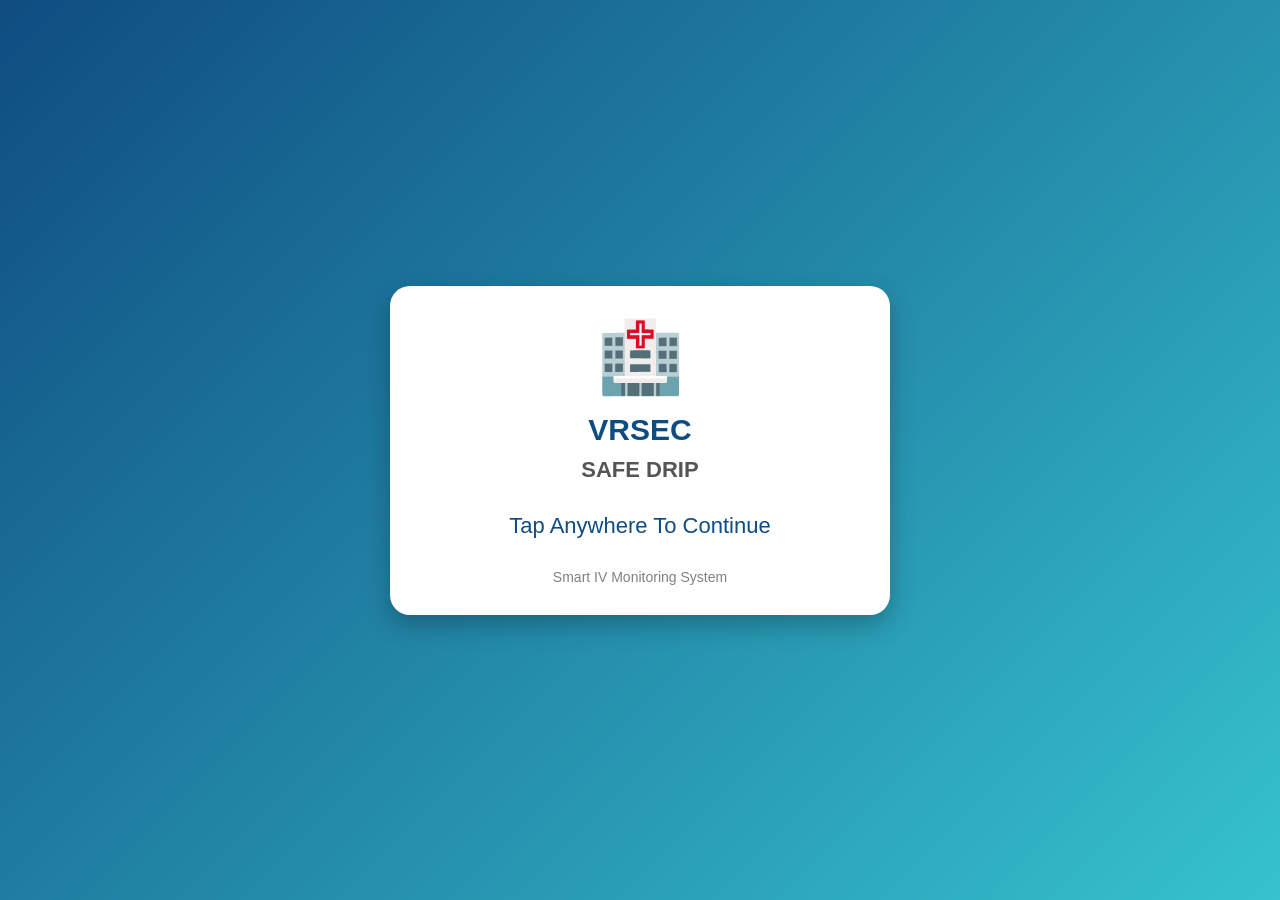
<file: index.html>
<!DOCTYPE html>
<html lang="en">

<head>

<meta charset="UTF-8">
<meta name="viewport" content="width=device-width, initial-scale=1.0">

<title>SafeDrip Hospital</title>

<link rel="stylesheet" href="style.css">

</head>

<body>

<div class="container">

<div class="logo">
🏥
</div>

<h1>VRSEC</h1>

<h2>SAFE DRIP</h2>

<div class="tap">

Tap Anywhere To Continue

</div>

<div class="footer">

Smart IV Monitoring System

</div>

</div>

<script>

document.body.onclick=function(){

window.location.href="home.html";

}

</script>

</body>

</html>
</file>
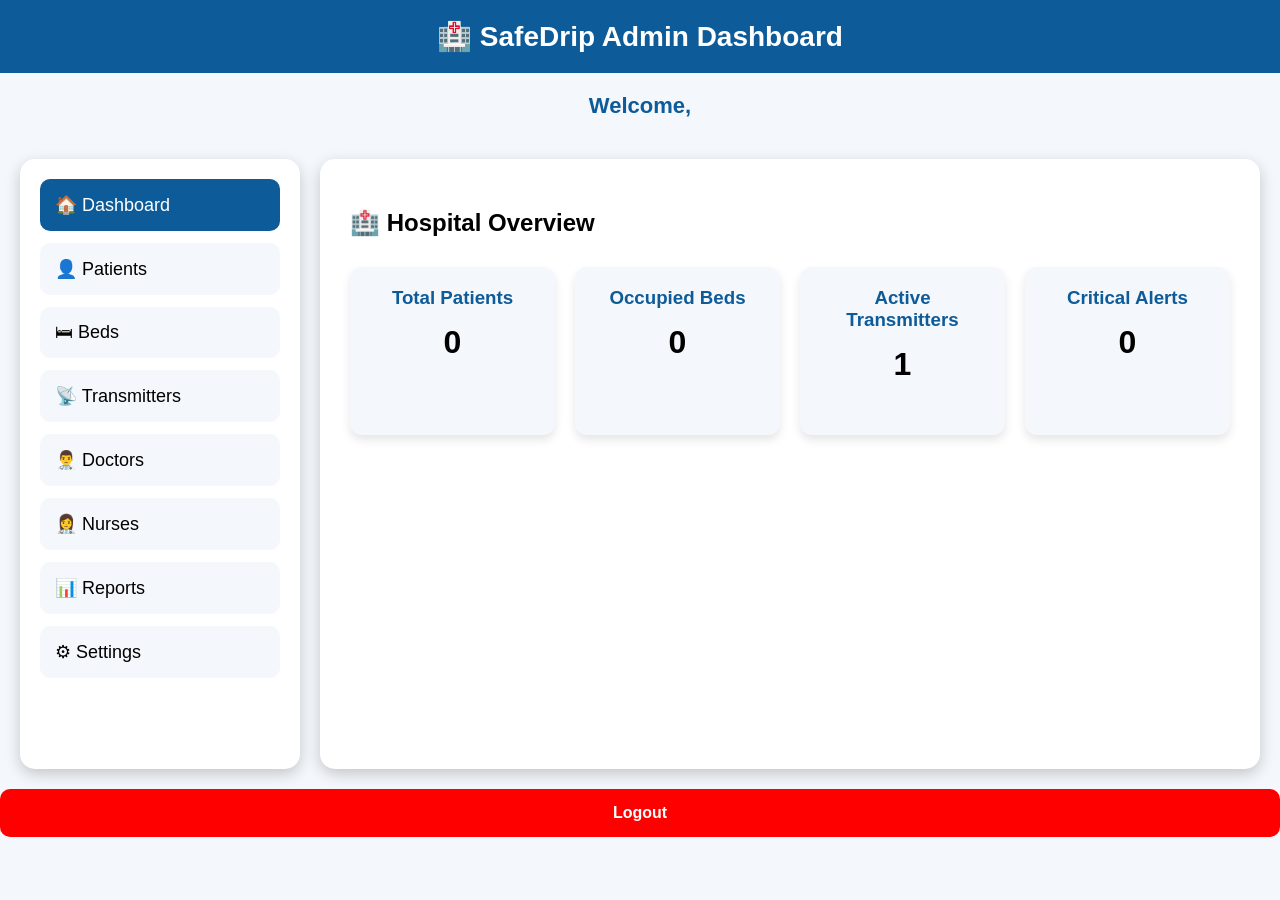
<file: admin.html>
<!DOCTYPE html>
<html lang="en">

<head>

<meta charset="UTF-8">

<meta name="viewport" content="width=device-width, initial-scale=1.0">

<title>SafeDrip Admin</title>

<style> 

body{
 
margin:0;

font-family:Arial,sans-serif;

background:#f4f7fb;

}

.header{

background:#0d5b99;

color:white;

padding:20px;

font-size:28px;

font-weight:bold;

text-align:center;

}

.welcome{

text-align:center;

padding:20px;

font-size:22px;

font-weight:bold;

color:#0d5b99;

}


.dashboard{

display:flex;

margin:20px;

gap:20px;

}

.sidebar{

width:240px;

background:white;

padding:20px;

border-radius:15px;

box-shadow:0 5px 15px rgba(0,0,0,.2);

display:flex;

flex-direction:column;

gap:12px;

}

.menu{

padding:15px;

font-size:18px;

border:none;

background:#f4f7fb;

border-radius:10px;

cursor:pointer;

text-align:left;

transition:.3s;

}

.menu:hover{

background:#0d5b99;

color:white;

}

.active{

background:#0d5b99;

color:white;

}

.content{

flex:1;

background:white;

border-radius:15px;

padding:30px;

box-shadow:0 5px 15px rgba(0,0,0,.2);

min-height:550px;

}

.logout{

display:block;

padding:15px;

text-align:center;

background:red;

color:white;

text-decoration:none;

border-radius:10px;

font-weight:bold;

margin-top:20px;

}

.stats{

display:grid;

grid-template-columns:repeat(auto-fit,minmax(180px,1fr));

gap:20px;

margin-top:30px;

}

.stat{

background:#f4f7fb;

padding:20px;

border-radius:12px;

text-align:center;

box-shadow:0 5px 10px rgba(0,0,0,.1);

}

.stat h3{

margin:0;

color:#0d5b99;

}

.stat p{

font-size:32px;

font-weight:bold;

margin-top:15px;

}

.addBtn{

background:#0d5b99;

color:white;

padding:12px 25px;

border:none;

border-radius:10px;

font-size:18px;

cursor:pointer;

}

.addBtn:hover{

background:#083d66;

}

.patientForm{

display:grid;

grid-template-columns:repeat(2,1fr);

gap:15px;

margin-top:20px;

}

.patientForm input,
.patientForm select{

padding:12px;

border:1px solid #ccc;

border-radius:8px;

font-size:16px;

}

.patientForm button{

grid-column:1/3;

}

.patientCard{

background:#f8f8f8;

padding:15px;

margin-top:15px;

border-radius:10px;

border-left:5px solid #0d5b99;

box-shadow:0 3px 8px rgba(0,0,0,.1);

}

.editBtn{

background:#ff9800;

color:white;

padding:10px 20px;

border:none;

border-radius:8px;

cursor:pointer;

margin-top:10px;

font-size:16px;

}

.editBtn:hover{

background:#e68900;

}

.deleteBtn{

background:#e53935;

color:white;

padding:10px 20px;

border:none;

border-radius:8px;

cursor:pointer;

margin-left:10px;

font-size:16px;

}

.deleteBtn:hover{

background:#c62828;

}

#searchPatient{

width:100%;

padding:12px;

font-size:16px;

border:1px solid #ccc;

border-radius:8px;

margin-top:10px;

margin-bottom:10px;

box-sizing:border-box;

}

#bedNumber,
#bedWard,
#bedFloor,
#bedTransmitter{

width:100%;

padding:12px;

margin:8px 0;

border:1px solid #ccc;

border-radius:8px;

font-size:16px;

box-sizing:border-box;

}

#searchBed{

width:100%;

padding:12px;

font-size:16px;

border:1px solid #ccc;

border-radius:8px;

margin-top:10px;

margin-bottom:10px;

box-sizing:border-box;

} 
 
</style>

</head>

<body>

<div class="header">

🏥 SafeDrip Admin Dashboard

</div>

<div class="welcome">

Welcome,

<span id="adminName"></span>

</div>
  
<div class="dashboard">

<div class="sidebar">

<button class="menu active">
🏠 Dashboard
</button>

<button class="menu" onclick="showPatients()">

👤 Patients

</button>

<button class="menu" onclick="showBeds()">
🛏 Beds
</button>

<button class="menu">
📡 Transmitters
</button>

<button class="menu">
👨‍⚕️ Doctors
</button>

<button class="menu">
👩‍⚕️ Nurses
</button>

<button class="menu">
📊 Reports
</button>

<button class="menu">
⚙ Settings
</button>


</div>

<div class="content">

<h2>🏥 Hospital Overview</h2>

<div class="stats">

<div class="stat">
<h3>Total Patients</h3>
<p id="totalPatients">0</p>
</div>

<div class="stat">
<h3>Occupied Beds</h3>
<p id="occupiedBeds">0</p>
</div>

<div class="stat">
<h3>Active Transmitters</h3>
<p id="activeTransmitters">1</p>
</div>

<div class="stat">
<h3>Critical Alerts</h3>
<p id="criticalAlerts">0</p>
</div>

</div>

</div>

</div>

<a class="logout" href="login.html">

Logout

</a>

<script>

document.getElementById("adminName").innerHTML =
localStorage.getItem("userName");

function showPatients(){

document.querySelector(".content").innerHTML = `

<h2>👤 Patient Management</h2>

<h3>➕ Add Patient</h3>

<div class="patientForm">

<input id="patientName" type="text" placeholder="Patient Name">

<input id="patientAge" type="number" placeholder="Age">

<select id="patientGender">

<option>Male</option>

<option>Female</option>
<option>Rather Not To Say</option>

</select>

<input id="doctorName" type="text" placeholder="Doctor Name">


<select id="patientBed"
onchange="bedChanged()">

<option>Loading Beds...</option>

</select>

<button class="addBtn" onclick="savePatient()">

💾 Save Patient

</button>

</div>

<hr>

<h3>📋 Patient List</h3>

<input
id="searchPatient"
type="text"
placeholder="🔍 Search Patient..."
onkeyup="loadPatients()">

<br><br>

<div id="patientList">

No patients added yet.

</div>

`;

loadPatients();
loadBedDropdown();

}

const SERVER="https://safedrip-backend.onrender.com";
let editingPatientId = null;
let editingBedId = null;

async function savePatient(){

    // Get selected bed
    const selectedBed =
    document.getElementById("patientBed").value;

    // Fetch all beds
    const bedResponse = await fetch(
        SERVER + "/api/beds"
    );

    const beds = await bedResponse.json();

    // Find selected bed details
    const bed = beds.find(
        b => b.bedNumber === selectedBed
    );

    // Safety check
    if(!bed){

        alert("Selected bed not found!");

        return;

    }

    // Create patient object
    const patient = {

        patientName:
        document.getElementById("patientName").value,

        age:
        document.getElementById("patientAge").value,

        gender:
        document.getElementById("patientGender").value,

        doctor:
        document.getElementById("doctorName").value,

        bed:
        selectedBed,

        ward:
        bed.ward,

        floor:
        bed.floor,

        transmitter:
        bed.transmitter

    };

    // Decide Add or Update
    let url = SERVER + "/api/patients";

    let method = "POST";

    if(editingPatientId){

        url = SERVER + "/api/patients/" + editingPatientId;

        method = "PUT";

    }

    // Save patient
    const response = await fetch(url,{

        method: method,

        headers:{
            "Content-Type":"application/json"
        },

        body: JSON.stringify(patient)

    });

    const result = await response.json();

    alert(result.message);

    editingPatientId = null;

    // Clear form
    document.getElementById("patientName").value = "";
    document.getElementById("patientAge").value = "";
    document.getElementById("patientGender").value = "Male";
    document.getElementById("doctorName").value = "";

    if(document.getElementById("patientBed").options.length > 0){

        document.getElementById("patientBed").selectedIndex = 0;

    }

    loadPatients();

}

function showBeds(){

document.querySelector(".content").innerHTML = `

<h2>🛏 Bed Management</h2>

<h3>➕ Add Bed</h3>

<input id="bedNumber" placeholder="Bed Number">

<br><br>

<select id="bedWard">

<option>ICU</option>

<option>General</option>

<option>Emergency</option>

</select>

<br><br>

<select id="bedFloor">

<option>Ground Floor</option>

<option>First Floor</option>

<option>Second Floor</option>

<option>Third Floor</option>

</select>

<br><br>

<select id="bedTransmitter">

<option>SYS_01</option>

<option>SYS_02</option>

<option>SYS_03</option>

<option>SYS_04</option>

<option>SYS_05</option>

</select>

<br><br>

<button class="addBtn" onclick="saveBed()">

💾 Save Bed

</button>

<hr>

<h3>📋 Bed List</h3>

<input
id="searchBed"
type="text"
placeholder="🔍 Search Bed..."
onkeyup="loadBeds()">

<br><br>

<div id="bedList">

No beds available.

</div>

`;
 loadBeds();

}

async function saveBed(){

    const bed={

        bedNumber:document.getElementById("bedNumber").value,

        ward:document.getElementById("bedWard").value,

        floor:document.getElementById("bedFloor").value,

        transmitter:document.getElementById("bedTransmitter").value,

        status:"Available"

    };

    let url = SERVER + "/api/beds";

    let method = "POST";

    if(editingBedId){

        url = SERVER + "/api/beds/" + editingBedId;

        method = "PUT";

    }

    const response = await fetch(url,{

        method:method,

        headers:{
            "Content-Type":"application/json"
        },

        body:JSON.stringify(bed)

    });

    const result = await response.json();

    alert(result.message);

    editingBedId = null;

    document.getElementById("bedNumber").value = "";
    document.getElementById("bedWard").value = "ICU";
    document.getElementById("bedFloor").value = "Ground Floor";
    document.getElementById("bedTransmitter").value = "SYS_01";

    loadBeds();

}

async function loadBeds(){

    const response = await fetch(SERVER + "/api/beds");

    const beds = await response.json();
    const keyword =
    document.getElementById("searchBed")?.value.toLowerCase() || "";

    let html = "";

    if(beds.length == 0){

        html = "No beds available.";

    }

    else{

        beds.forEach((bed)=>{

    if(

        bed.bedNumber.toLowerCase().includes(keyword)==false &&

        bed.ward.toLowerCase().includes(keyword)==false &&

        bed.floor.toLowerCase().includes(keyword)==false &&

        bed.transmitter.toLowerCase().includes(keyword)==false

    )

    return;

    html += `
    <div class="patientCard">

    <h3>${bed.bedNumber}</h3>

    <p><b>🏥 Ward :</b> ${bed.ward}</p>

    <p><b>🏢 Floor :</b> ${bed.floor}</p>

    <p><b>📡 Transmitter :</b> ${bed.transmitter}</p>

    <p><b>🟢 Status :</b> ${bed.status}</p>

    <button class="editBtn"
    onclick="editBed('${bed._id}')">

    ✏ Edit

    </button>

    <button class="deleteBtn"
    onclick="deleteBed('${bed._id}')">

    🗑 Delete

    </button>

    <hr>

    </div>

    `;
});

    }

    document.getElementById("bedList").innerHTML = html;

}   // <-- This closes loadBeds()



async function loadBedDropdown(){

    console.log("Function Started");

    const response = await fetch(
        SERVER + "/api/beds"
    );

    const beds = await response.json();

    console.log("Beds Received:", beds);

    let html = "";

    beds.forEach((bed)=>{

        html += `
            <option value="${bed.bedNumber}">
                ${bed.bedNumber}
            </option>
        `;

    });

    console.log("Generated HTML:", html);

    document.getElementById("patientBed").innerHTML = html;

    console.log("Dropdown Updated");

}

async function bedChanged(){

    const selectedBed =
    document.getElementById("patientBed").value;

    const response = await fetch(
        SERVER + "/api/beds"
    );

    const beds = await response.json();

    const bed = beds.find(

        b => b.bedNumber === selectedBed

    );

    console.log(bed);

}
 
async function editBed(id){

    editingBedId = id;

    const response = await fetch(
        SERVER + "/api/beds"
    );

    const beds = await response.json();

    const bed = beds.find(b => b._id === id);

    if(!bed) return;

    document.getElementById("bedNumber").value =
    bed.bedNumber;

    document.getElementById("bedWard").value =
    bed.ward;

    document.getElementById("bedFloor").value =
    bed.floor;

    document.getElementById("bedTransmitter").value =
    bed.transmitter;

}

async function deleteBed(id){

    const ok = confirm("Are you sure you want to delete this bed?");

    if(!ok)
        return;

    const response = await fetch(

        SERVER + "/api/beds/" + id,

        {

            method:"DELETE"

        }

    );

    const result = await response.json();

    alert(result.message);

    loadBeds();

}
 
 async function loadPatients(){

    const response = await fetch(SERVER + "/api/patients");

    const patients = await response.json();
    const keyword =
    document.getElementById("searchPatient")?.value.toLowerCase() || "";

    let html = "";

    if(patients.length === 0){

        html = "No patients added yet.";

    }

    else{

        patients.forEach((patient,index)=>{

            if(
            patient.patientName.toLowerCase().includes(keyword)==false &&
            patient.doctor.toLowerCase().includes(keyword)==false &&
            patient.transmitter.toLowerCase().includes(keyword)==false
            )
            return;

            html += `
            <div class="patientCard">

                <h3>${patient.patientName}</h3>

                <p><b>Age:</b> ${patient.age}</p>

                <p><b>Gender:</b> ${patient.gender}</p>

                <p><b>Doctor:</b> ${patient.doctor}</p>

                <p><b>Floor:</b> ${patient.floor}</p>

                <p><b>Ward:</b> ${patient.ward}</p>

                <p><b>Bed:</b> ${patient.bed}</p>

                <p><b>Transmitter:</b> ${patient.transmitter}</p>
                <br>
                <button class="editBtn"
                onclick="editPatient('${patient._id}')">
                ✏ Edit
                </button>

                <button class="deleteBtn"
                onclick="deletePatient('${patient._id}')">
                🗑 Delete
                </button>

                <hr>

            </div>
            `;

        });

    }

    document.getElementById("patientList").innerHTML = html;

}

async function editPatient(id){

editingPatientId = id;

const response = await fetch(
    SERVER + "/api/patients/" + id
);

const patient = await response.json();

document.getElementById("patientName").value =
patient.patientName;

document.getElementById("patientAge").value =
patient.age;

document.getElementById("patientGender").value =
patient.gender;

document.getElementById("doctorName").value =
patient.doctor;

document.getElementById("patientFloor").value =
patient.floor;

document.getElementById("patientWard").value =
patient.ward;

document.getElementById("patientBed").value =
patient.bed;

document.getElementById("patientTransmitter").value =
patient.transmitter;

}

async function deletePatient(id){

    const ok = confirm("Are you sure you want to delete this patient?");

    if(!ok)
        return;

    const response = await fetch(

        SERVER + "/api/patients/" + id,

        {

            method:"DELETE"

        }

    );

    const result = await response.json();

    alert(result.message);

    loadPatients();

}

</script>

</body>

</html>
</file>
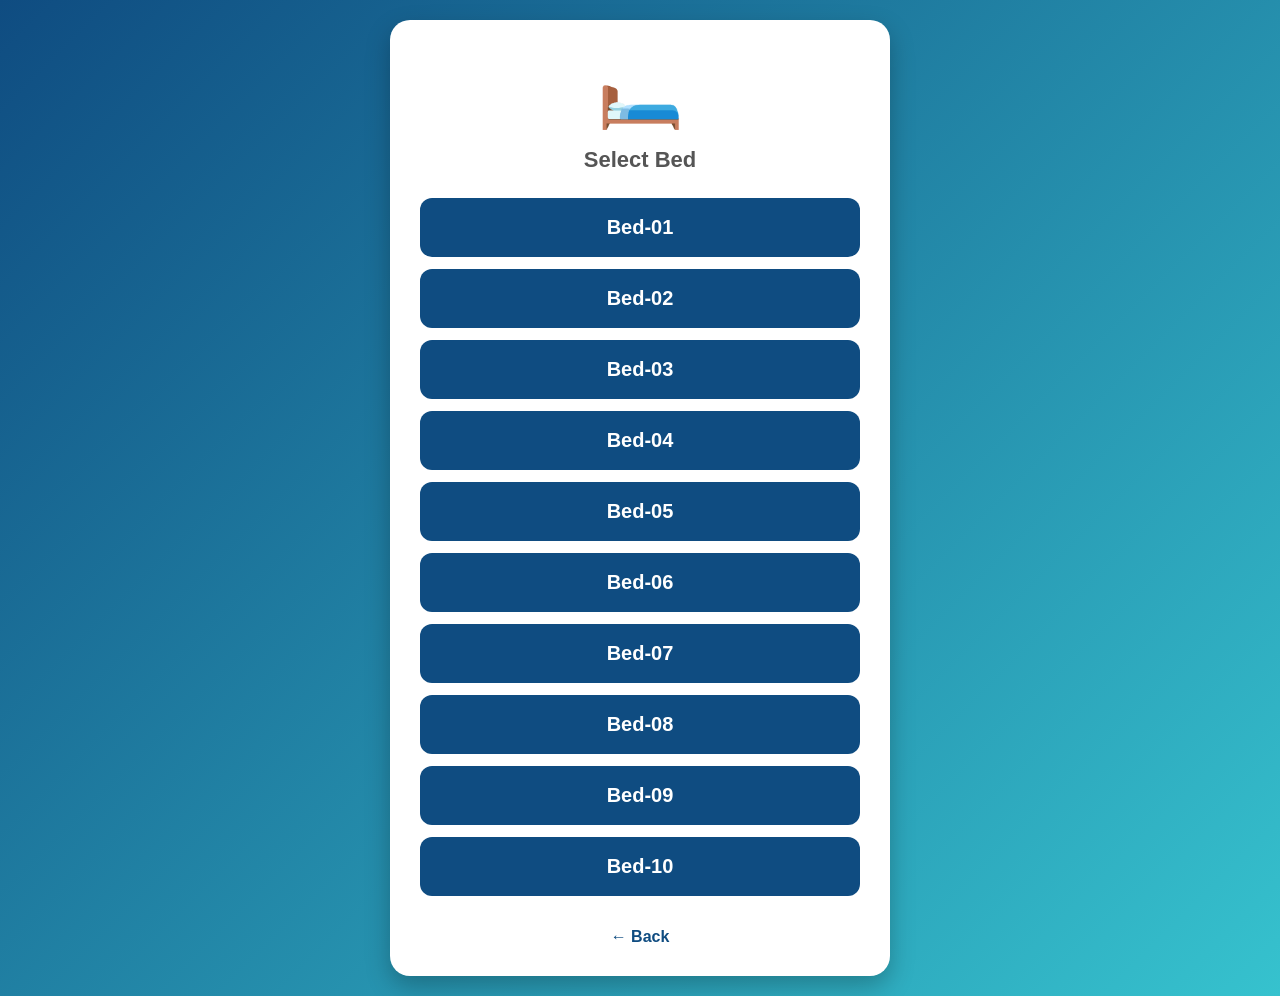
<file: bed.html>
<!DOCTYPE html>
<html lang="en">

<head>

<meta charset="UTF-8">
<meta name="viewport" content="width=device-width, initial-scale=1.0">

<title>Select Bed</title>

<link rel="stylesheet" href="style.css">

</head>

<body>

<div class="container">

<div class="logo">
🛏️
</div>

<h1 id="wardTitle"></h1>

<h2>Select Bed</h2>

<div id="beds"></div>

<a class="back" href="ward.html">
← Back
</a>

</div>

<script src="script.js"></script>

<script>

const ward = localStorage.getItem("selectedWard");

document.getElementById("wardTitle").innerHTML = ward;

const bedArea=document.getElementById("beds");

/*
------------------------------------------------

CHANGE ONLY THESE LINKS

Later you'll replace them with your
Netlify dashboard links.

------------------------------------------------
*/

const dashboardLinks={

"Bed-01":"https://safedrip.netlify.app/",
"Bed-02":"https://safedrip.netlify.app/",
"Bed-03":"https://safedrip.netlify.app/",
"Bed-04":"https://safedrip.netlify.app/",
"Bed-05":"https://safedrip.netlify.app/",
"Bed-06":"https://safedrip.netlify.app/",
"Bed-07":"https://safedrip.netlify.app/",
"Bed-08":"https://safedrip.netlify.app/",
"Bed-09":"https://safedrip.netlify.app/",
"Bed-10":"https://safedrip.netlify.app/"

};

Object.keys(dashboardLinks).forEach(function(bed){

const url =
dashboardLinks[bed] +
"?floor=" + encodeURIComponent(localStorage.getItem("selectedFloor")) +
"&ward=" + encodeURIComponent(localStorage.getItem("selectedWard")) +
"&bed=" + encodeURIComponent(bed);

bedArea.innerHTML += `
<div class="card" onclick="window.location.href='${url}'">
${bed}
</div>
`;

});

</script>

</body>

</html>
</file>
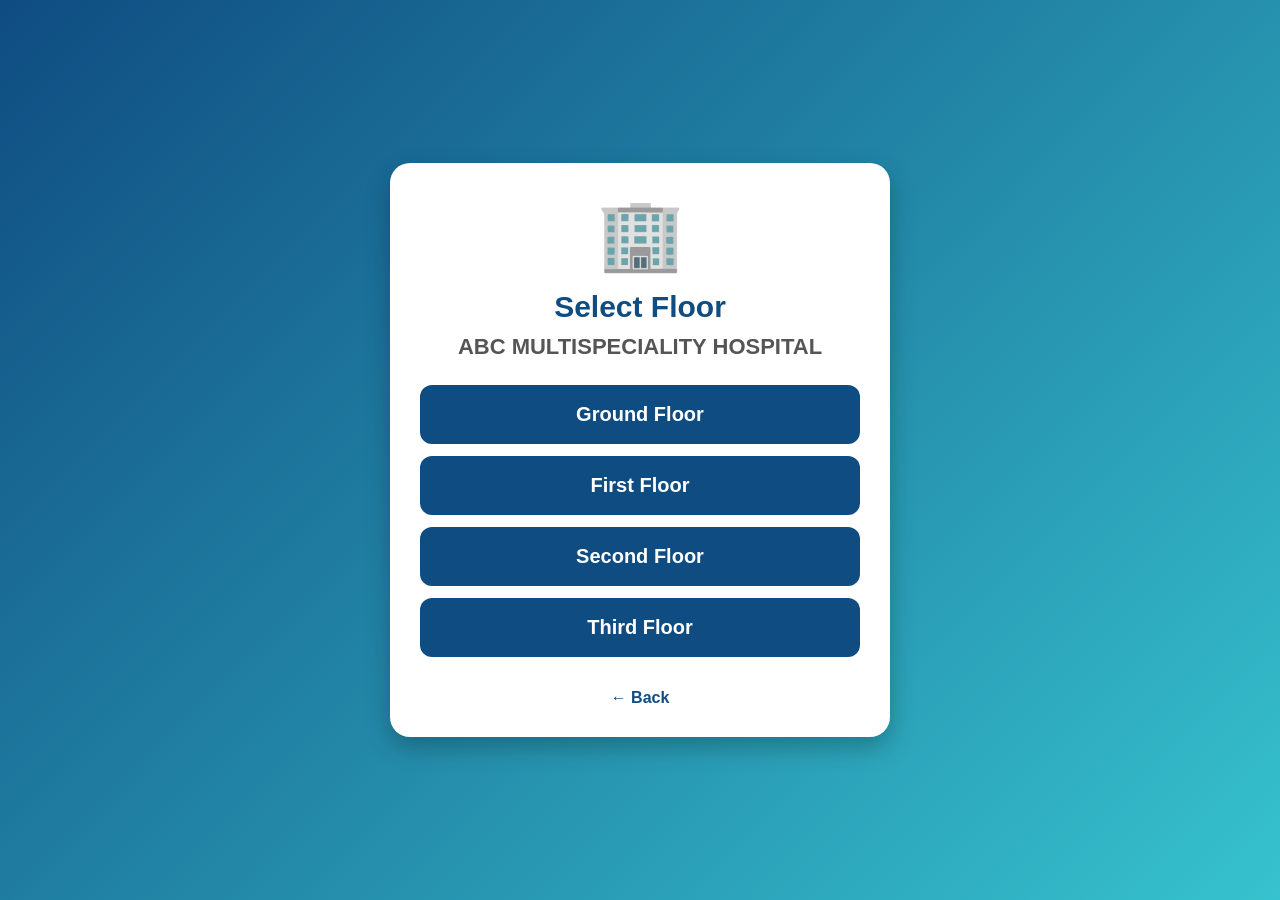
<file: floor.html>
<!DOCTYPE html>
<html lang="en">

<head>

<meta charset="UTF-8">
<meta name="viewport" content="width=device-width, initial-scale=1.0">

<title>Select Floor</title>

<link rel="stylesheet" href="style.css">

</head>

<body>

<div class="container">

<div class="logo">
🏢
</div>

<h1>Select Floor</h1>

<h2>ABC MULTISPECIALITY HOSPITAL</h2>

<div class="card" onclick="goToFloor('Ground Floor')">
Ground Floor
</div>

<div class="card" onclick="goToFloor('First Floor')">
First Floor
</div>

<div class="card" onclick="goToFloor('Second Floor')">
Second Floor
</div>

<div class="card" onclick="goToFloor('Third Floor')">
Third Floor
</div>

<a class="back" href="index.html">
← Back
</a>

</div>

<script src="script.js"></script>

</body>

</html>
</file>
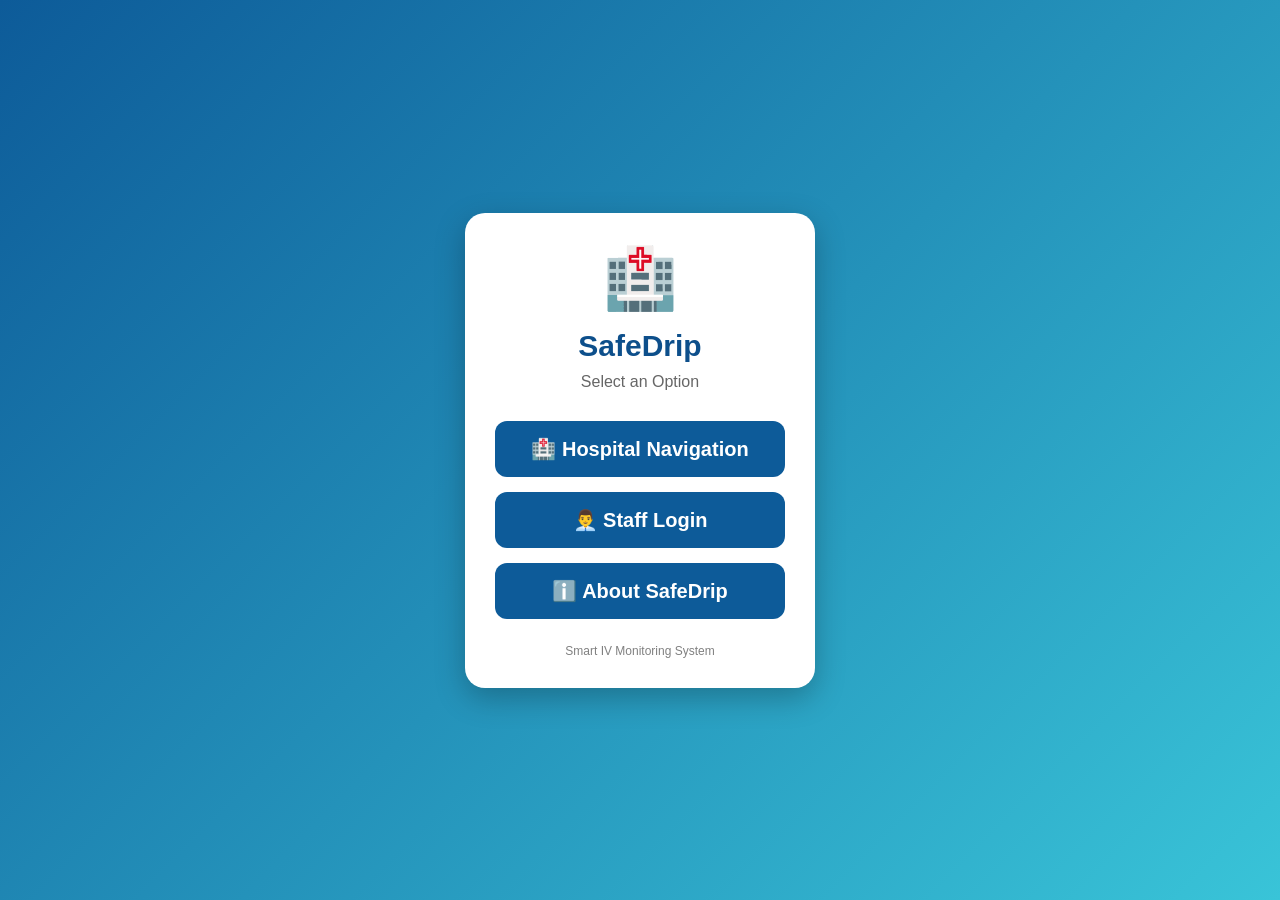
<file: home.html>
<!DOCTYPE html>
<html lang="en">
<head>
<meta charset="UTF-8">
<meta name="viewport" content="width=device-width, initial-scale=1.0">

<title>SafeDrip Home</title>

<link rel="stylesheet" href="style.css">

<style>

body{
    margin:0;
    font-family:Arial,sans-serif;
    background:linear-gradient(135deg,#0d5b99,#39c4d8);
    display:flex;
    justify-content:center;
    align-items:center;
    height:100vh;
}

.container{
    background:white;
    width:350px;
    border-radius:20px;
    padding:30px;
    text-align:center;
    box-shadow:0 10px 30px rgba(0,0,0,.25);
}

.logo{
    font-size:60px;
}

h1{
    color:#0d4f8b;
    margin-bottom:10px;
}

p{
    color:#666;
    margin-bottom:30px;
}

.btn{

    display:block;

    text-decoration:none;

    background:#0d5b99;

    color:white;

    padding:16px;

    margin:15px 0;

    border-radius:12px;

    font-size:20px;

    font-weight:bold;

    transition:.3s;

}

.btn:hover{

    background:#0a4472;

}

.footer{

    margin-top:25px;

    font-size:12px;

    color:gray;

}

</style>

</head>

<body>

<div class="container">

<div class="logo">
🏥
</div>

<h1>SafeDrip</h1>

<p>Select an Option</p>

<a class="btn" href="floor.html">
🏥 Hospital Navigation
</a>

<a class="btn" href="login.html">
👨‍💼 Staff Login
</a>

<a class="btn" href="#">
ℹ️ About SafeDrip
</a>

<div class="footer">

Smart IV Monitoring System

</div>

</div>

</body>
</html>
</file>
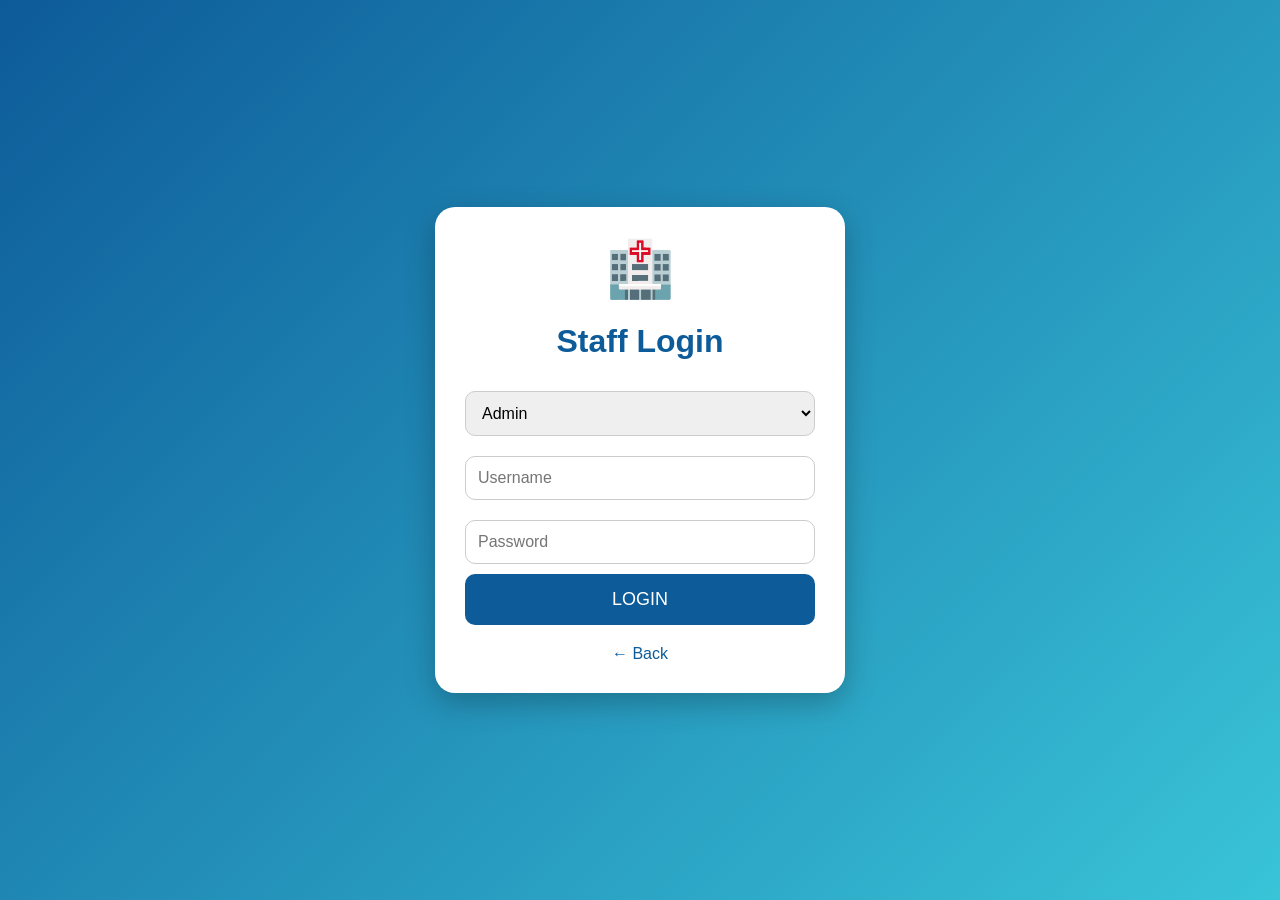
<file: login.html>
<!DOCTYPE html>
<html lang="en">
<head>
<meta charset="UTF-8">
<meta name="viewport" content="width=device-width, initial-scale=1.0">

<title>Staff Login</title>

<style>

body{
    margin:0;
    font-family:Arial,sans-serif;
    background:linear-gradient(135deg,#0d5b99,#39c4d8);
    display:flex;
    justify-content:center;
    align-items:center;
    height:100vh;
}

.container{
    background:white;
    width:350px;
    padding:30px;
    border-radius:20px;
    box-shadow:0 10px 30px rgba(0,0,0,.25);
    text-align:center;
}

.logo{
    font-size:55px;
}

h1{
    color:#0d5b99;
}

select,input{

    width:100%;
    padding:12px;
    margin:10px 0;
    border-radius:10px;
    border:1px solid #ccc;
    font-size:16px;
    box-sizing:border-box;

}

button{

    width:100%;
    padding:15px;
    border:none;
    border-radius:10px;
    background:#0d5b99;
    color:white;
    font-size:18px;
    cursor:pointer;

}

button:hover{

    background:#083d66;

}

.back{

    display:block;
    margin-top:20px;
    color:#0d5b99;
    text-decoration:none;

}

</style>

</head>

<body>

<div class="container">

<div class="logo">🏥</div>

<h1>Staff Login</h1>

<select id="role">

<option>Admin</option>

<option>Doctor</option>

<option>Nurse</option>

</select>

<input
id="username"
type="text"
placeholder="Username">

<input
id="password"
type="password"
placeholder="Password">

<button onclick="login()">

LOGIN

</button>

<a class="back" href="home.html">

← Back

</a>

</div>

<script>

const SERVER = "https://safedrip-backend.onrender.com";

async function login(){

    const role = document.getElementById("role").value;

    const username = document.getElementById("username").value;

    const password = document.getElementById("password").value;

    try{

        const response = await fetch(SERVER + "/api/login",{

            method:"POST",

            headers:{
                "Content-Type":"application/json"
            },

            body:JSON.stringify({
                username:username,
                password:password
            })

        });

        const result = await response.json();

        if(!result.success){

            alert(result.message);

            return;

        }

        if(result.role !== role){

            alert("Selected role does not match your account.");

            return;

        }

        localStorage.setItem("userName", result.name);
        localStorage.setItem("userRole", result.role);

        if(result.role==="Admin"){

            window.location.href="admin.html";

        }

        else if(result.role==="Doctor"){

            window.location.href="doctor.html";

        }

        else if(result.role==="Nurse"){

            window.location.href="nurse.html";

        }

    }

    catch(err){

        console.log(err);

        alert("Unable to connect to the server.");

    }

}

</script>

</body>
</html>
</file>
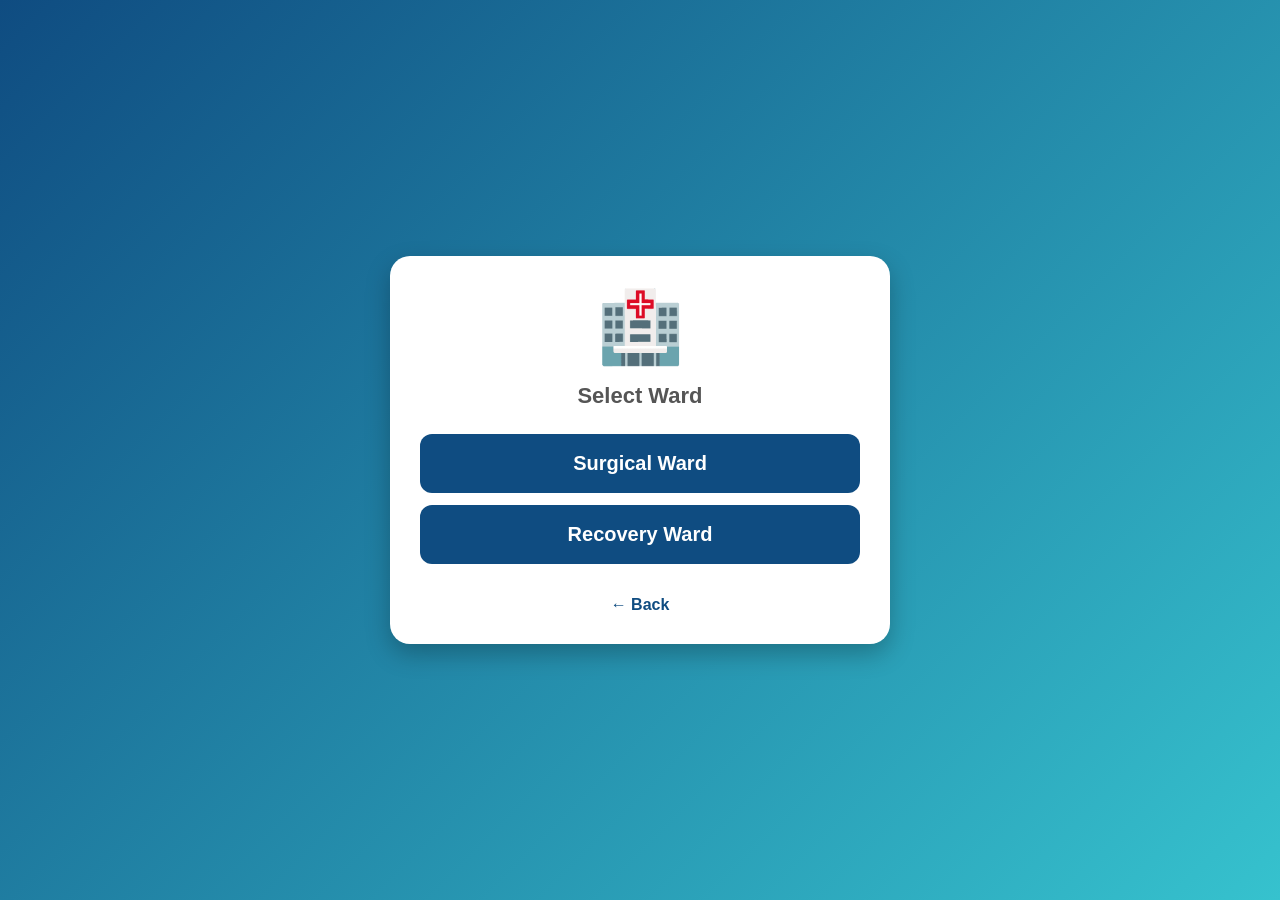
<file: ward.html>
<!DOCTYPE html>
<html lang="en">

<head>

<meta charset="UTF-8">
<meta name="viewport" content="width=device-width, initial-scale=1.0">

<title>Select Ward</title>

<link rel="stylesheet" href="style.css">

</head>

<body>

<div class="container">

<div class="logo">
🏥
</div>

<h1 id="floorTitle"></h1>

<h2>Select Ward</h2>

<div id="wards"></div>

<a class="back" href="floor.html">
← Back
</a>

</div>

<script src="script.js"></script>

<script>

const floor = localStorage.getItem("selectedFloor");

document.getElementById("floorTitle").innerHTML = floor;

let wardList = [];

if(floor=="Ground Floor")
{
    wardList=[
        "Emergency",
        "Observation Ward"
    ];
}
else if(floor=="First Floor")
{
    wardList=[
        "ICU",
        "NICU",
        "PICU",
        "CCU"
    ];
}
else if(floor=="Second Floor")
{
    wardList=[
        "General Ward",
        "Private Ward",
        "Semi-Private Ward"
    ];
}
else
{
    wardList=[
        "Surgical Ward",
        "Recovery Ward"
    ];
}

const area=document.getElementById("wards");

wardList.forEach(function(ward){

area.innerHTML +=
`
<div class="card"
onclick="goToWard('${ward}')">

${ward}

</div>
`;

});

</script>

</body>

</html>
</file>
<file: style.css>
*{
    margin:0;
    padding:0;
    box-sizing:border-box;
    font-family:Arial, Helvetica, sans-serif;
}

body{
    background:linear-gradient(135deg,#0F4C81,#36C2CE);
    min-height:100vh;
    display:flex;
    justify-content:center;
    align-items:center;
    padding:20px;
}

.container{
    width:100%;
    max-width:500px;
    background:#ffffff;
    border-radius:20px;
    padding:30px;
    text-align:center;
    box-shadow:0 10px 25px rgba(0,0,0,0.25);
}

.logo{
    font-size:70px;
    margin-bottom:15px;
}

h1{
    color:#0F4C81;
    margin-bottom:10px;
    font-size:30px;
}

h2{
    color:#555;
    margin-bottom:25px;
    font-size:22px;
}

.card{
    background:#0F4C81;
    color:white;
    padding:18px;
    margin:12px 0;
    border-radius:12px;
    cursor:pointer;
    transition:.3s;
    font-size:20px;
    font-weight:bold;
}

.card:hover{
    background:#36C2CE;
    transform:scale(1.03);
}

.footer{
    margin-top:30px;
    color:gray;
    font-size:14px;
}

.back{
    display:inline-block;
    margin-top:20px;
    color:#0F4C81;
    font-weight:bold;
    cursor:pointer;
    text-decoration:none;
}

.tap{
    margin-top:30px;
    color:#0F4C81;
    font-size:22px;
    animation:blink 1s infinite;
}

@keyframes blink{
    50%{
        opacity:.3;
    }
}

@media(max-width:600px){

.container{
    padding:20px;
}

.logo{
    font-size:60px;
}

h1{
    font-size:24px;
}

.card{
    font-size:18px;
}

}
</file>
